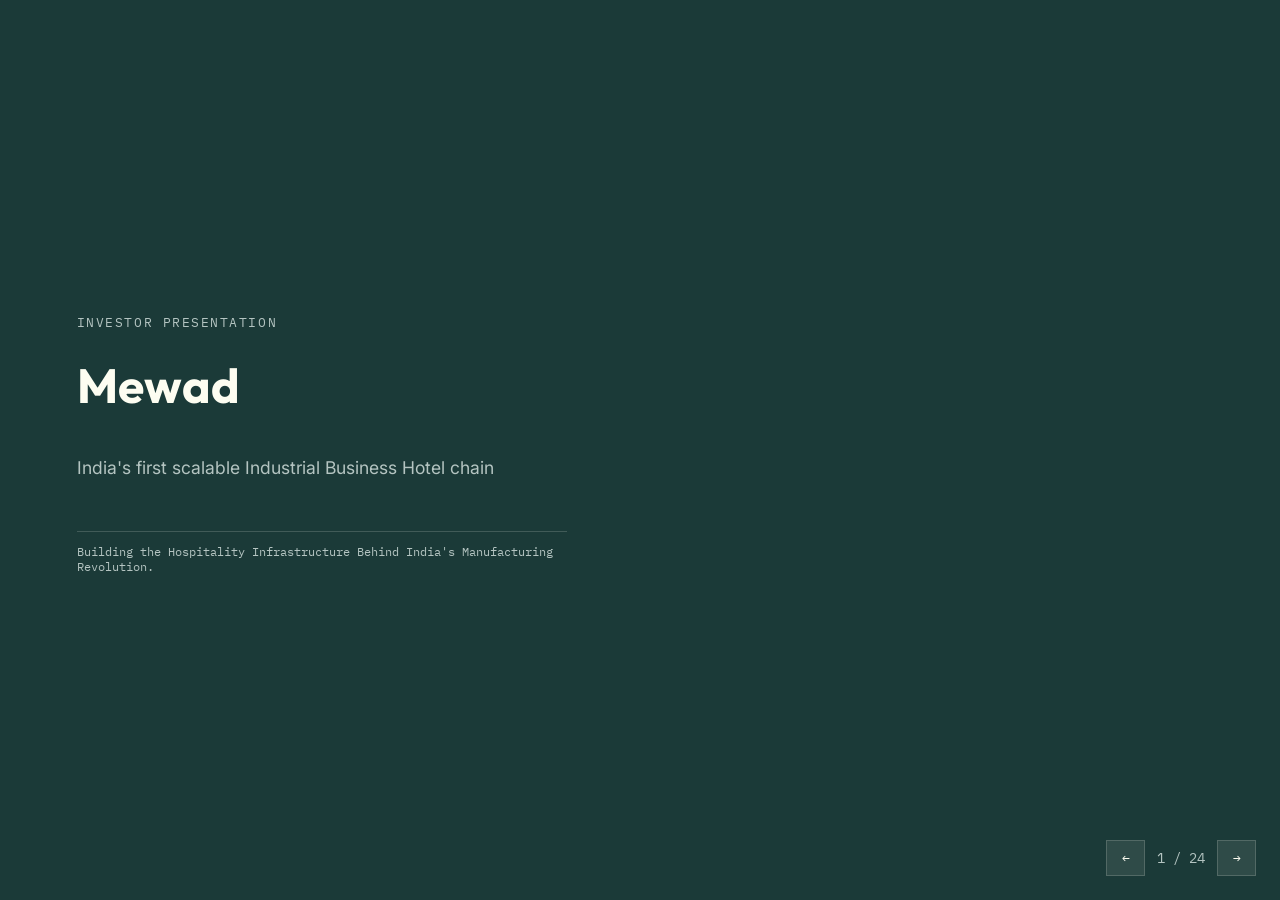
<file: pitch-deck/index.html>
<!DOCTYPE html>
<html lang="en">
<head>
  <meta charset="UTF-8">
  <meta name="viewport" content="width=device-width, initial-scale=1.0">
  <title>Mewad - Investor Presentation</title>
  <link rel="preconnect" href="https://fonts.googleapis.com">
  <link rel="preconnect" href="https://fonts.gstatic.com" crossorigin>
  <link href="https://fonts.googleapis.com/css2?family=Outfit:wght@500;600;700;800&family=Inter:wght@400;500;600&family=IBM+Plex+Mono:wght@400;500&display=swap" rel="stylesheet">
  <link rel="stylesheet" href="css/deck.css">
</head>
<body>
  <div id="deck"></div>
  <nav class="deck-nav">
    <button id="prev" aria-label="Previous slide">&larr;</button>
    <span class="deck-counter" id="counter">1 / 24</span>
    <button id="next" aria-label="Next slide">&rarr;</button>
  </nav>

  <script src="data/deck.js"></script>
  <script src="js/charts.js"></script>
  <script src="js/deck.js"></script>
</body>
</html>
</file>
<file: pitch-deck/css/deck.css>
/* ==========================================================================
   MEWAD PITCH DECK: tokens copied from ../css/main.css (teal/cream, dark only)
   ========================================================================== */

:root {
  --ink-1:  #1B3A38;
  --ink-2:  #224442;
  --ink-3:  #2B514E;
  --text-0: #FDFDF1;
  --text-1: #B4C4C1;
  --line-1: rgba(253, 253, 241, 0.10);
  --line-2: rgba(253, 253, 241, 0.17);
  --accent:      #FDFDF1;
  --on-accent:   #1B3A38;
  --accent-wash: rgba(253, 253, 241, 0.09);
  --series-a: #c98500;
  --series-b: #3987e5;
  --font-display: 'Outfit', 'Helvetica Neue', Helvetica, Arial, sans-serif;
  --font-body:    'Inter', -apple-system, BlinkMacSystemFont, 'Segoe UI', sans-serif;
  --font-mono:    'IBM Plex Mono', ui-monospace, SFMono-Regular, Menlo, monospace;
}

* { box-sizing: border-box; }

html, body {
  margin: 0;
  background: var(--ink-1);
  color: var(--text-0);
  font-family: var(--font-body);
  height: 100%;
}

#deck { position: relative; }

.slide {
  display: none;
  min-height: 100vh;
  padding: clamp(2rem, 6vw, 6rem);
  flex-direction: column;
  justify-content: center;
  gap: 1.5rem;
}
.slide.is-active { display: flex; }

.slide-kicker {
  font-family: var(--font-mono);
  letter-spacing: 0.12em;
  color: var(--text-1);
  font-size: 0.8rem;
}
.slide-title {
  font-family: var(--font-display);
  font-size: clamp(1.75rem, 4vw, 3rem);
  margin: 0;
  max-width: 40ch;
}
.slide-body { font-size: 1.1rem; color: var(--text-1); max-width: 60ch; }

.item-grid {
  display: grid;
  grid-template-columns: repeat(auto-fit, minmax(180px, 1fr));
  gap: 1px;
  background: var(--line-1);
  border: 1px solid var(--line-1);
}
.item-grid > div {
  background: var(--ink-1);
  padding: 1rem 1.25rem;
  font-family: var(--font-mono);
}

.stat-row { display: flex; flex-wrap: wrap; gap: 2.5rem; }
.stat-k { font-family: var(--font-mono); color: var(--text-1); font-size: 0.85rem; }
.stat-v { font-family: var(--font-mono); font-size: 1.75rem; }

.footnote {
  font-family: var(--font-mono);
  font-size: 0.75rem;
  color: var(--text-1);
  border-top: 1px solid var(--line-2);
  padding-top: 0.75rem;
  max-width: 70ch;
}

.deck-nav {
  position: fixed;
  bottom: 1.5rem;
  right: 1.5rem;
  display: flex;
  gap: 0.75rem;
  align-items: center;
  font-family: var(--font-mono);
  z-index: 10;
}
.deck-nav button {
  background: var(--accent-wash);
  border: 1px solid var(--line-2);
  color: var(--text-0);
  padding: 0.5rem 0.9rem;
  cursor: pointer;
  font-family: var(--font-mono);
}
.deck-counter { color: var(--text-1); font-size: 0.85rem; }

.chart { width: 100%; height: auto; max-height: 40vh; }

.fin-table { width: 100%; border-collapse: collapse; font-family: var(--font-mono); font-size: 0.9rem; }
.fin-table th, .fin-table td { text-align: left; padding: 0.5rem 1rem 0.5rem 0; border-bottom: 1px solid var(--line-1); }
.fin-table .fin-total { font-weight: bold; border-top: 2px solid var(--line-2); }

@media print {
  .deck-nav { display: none; }
  @page { size: landscape; margin: 0; }
  html, body { -webkit-print-color-adjust: exact; print-color-adjust: exact; }
  .slide {
    display: flex !important;
    page-break-after: always;
    min-height: auto;
    height: 100vh;
  }
}
</file>
